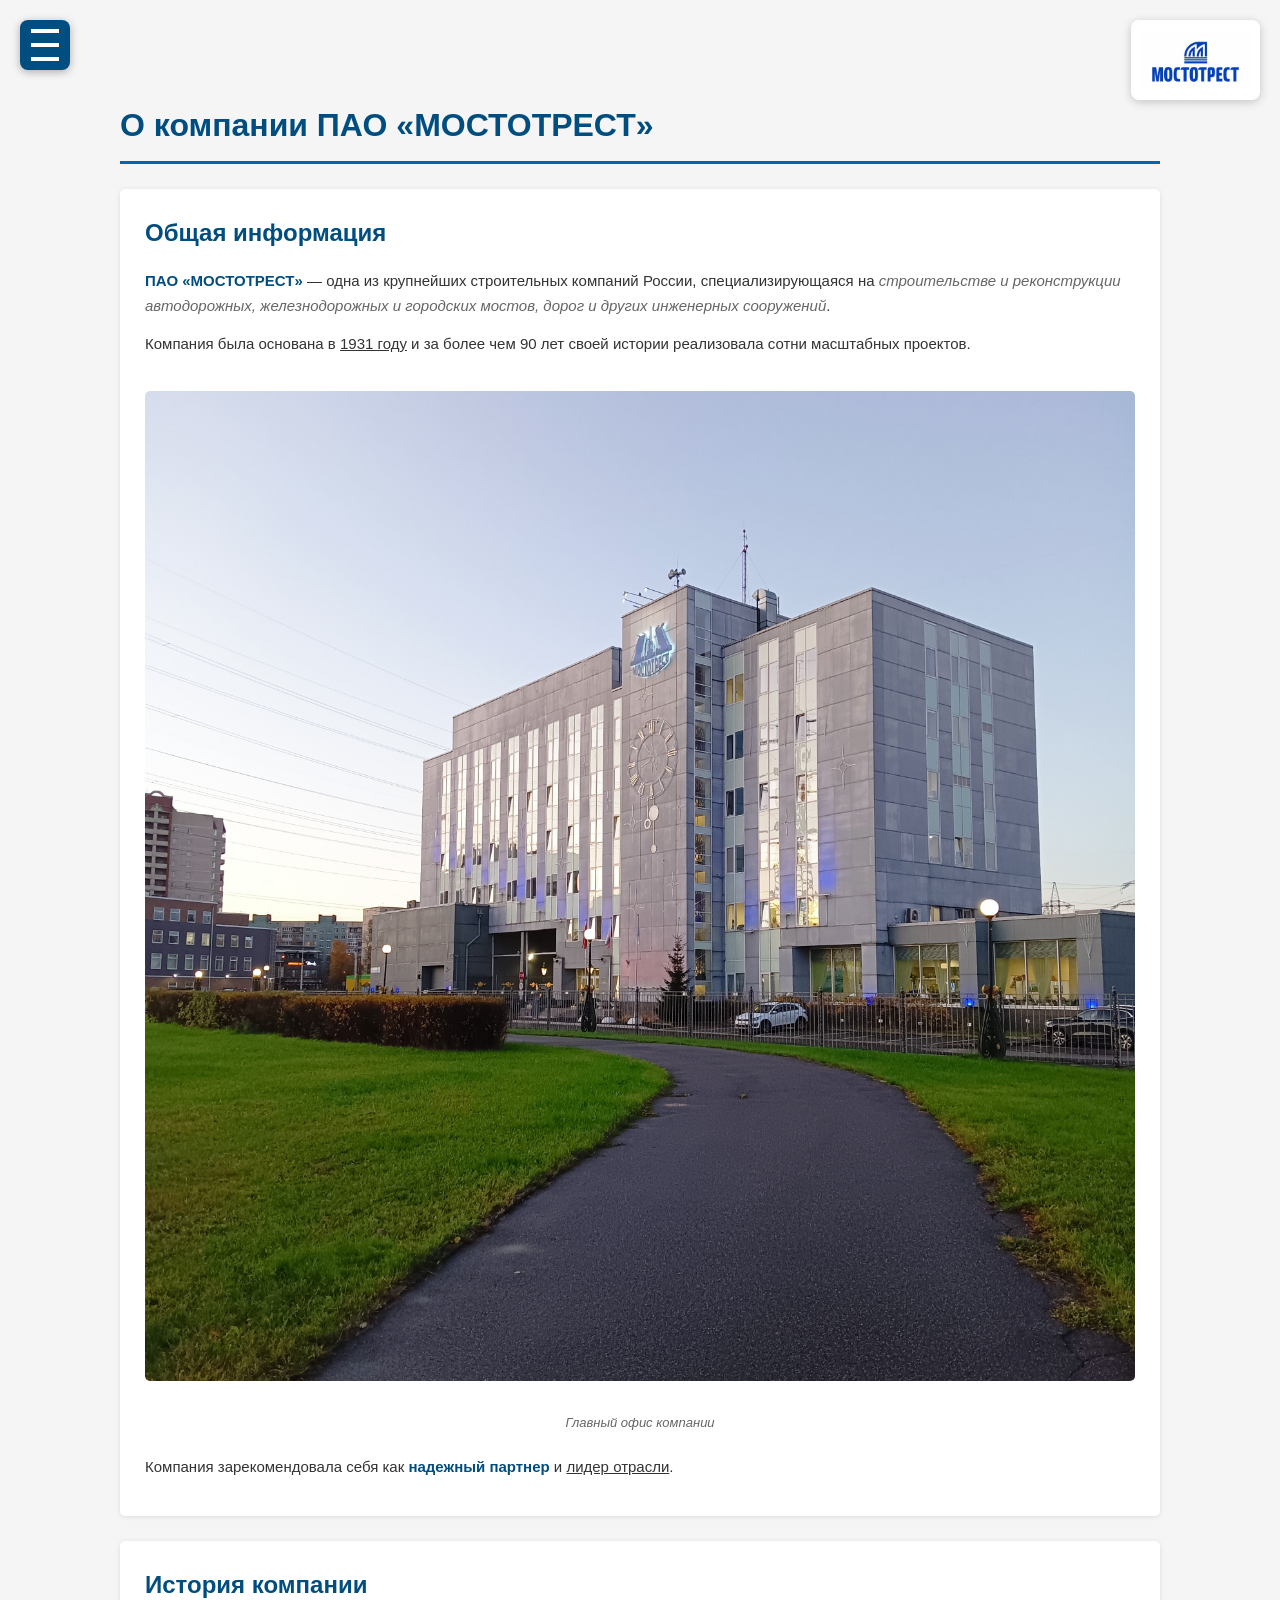
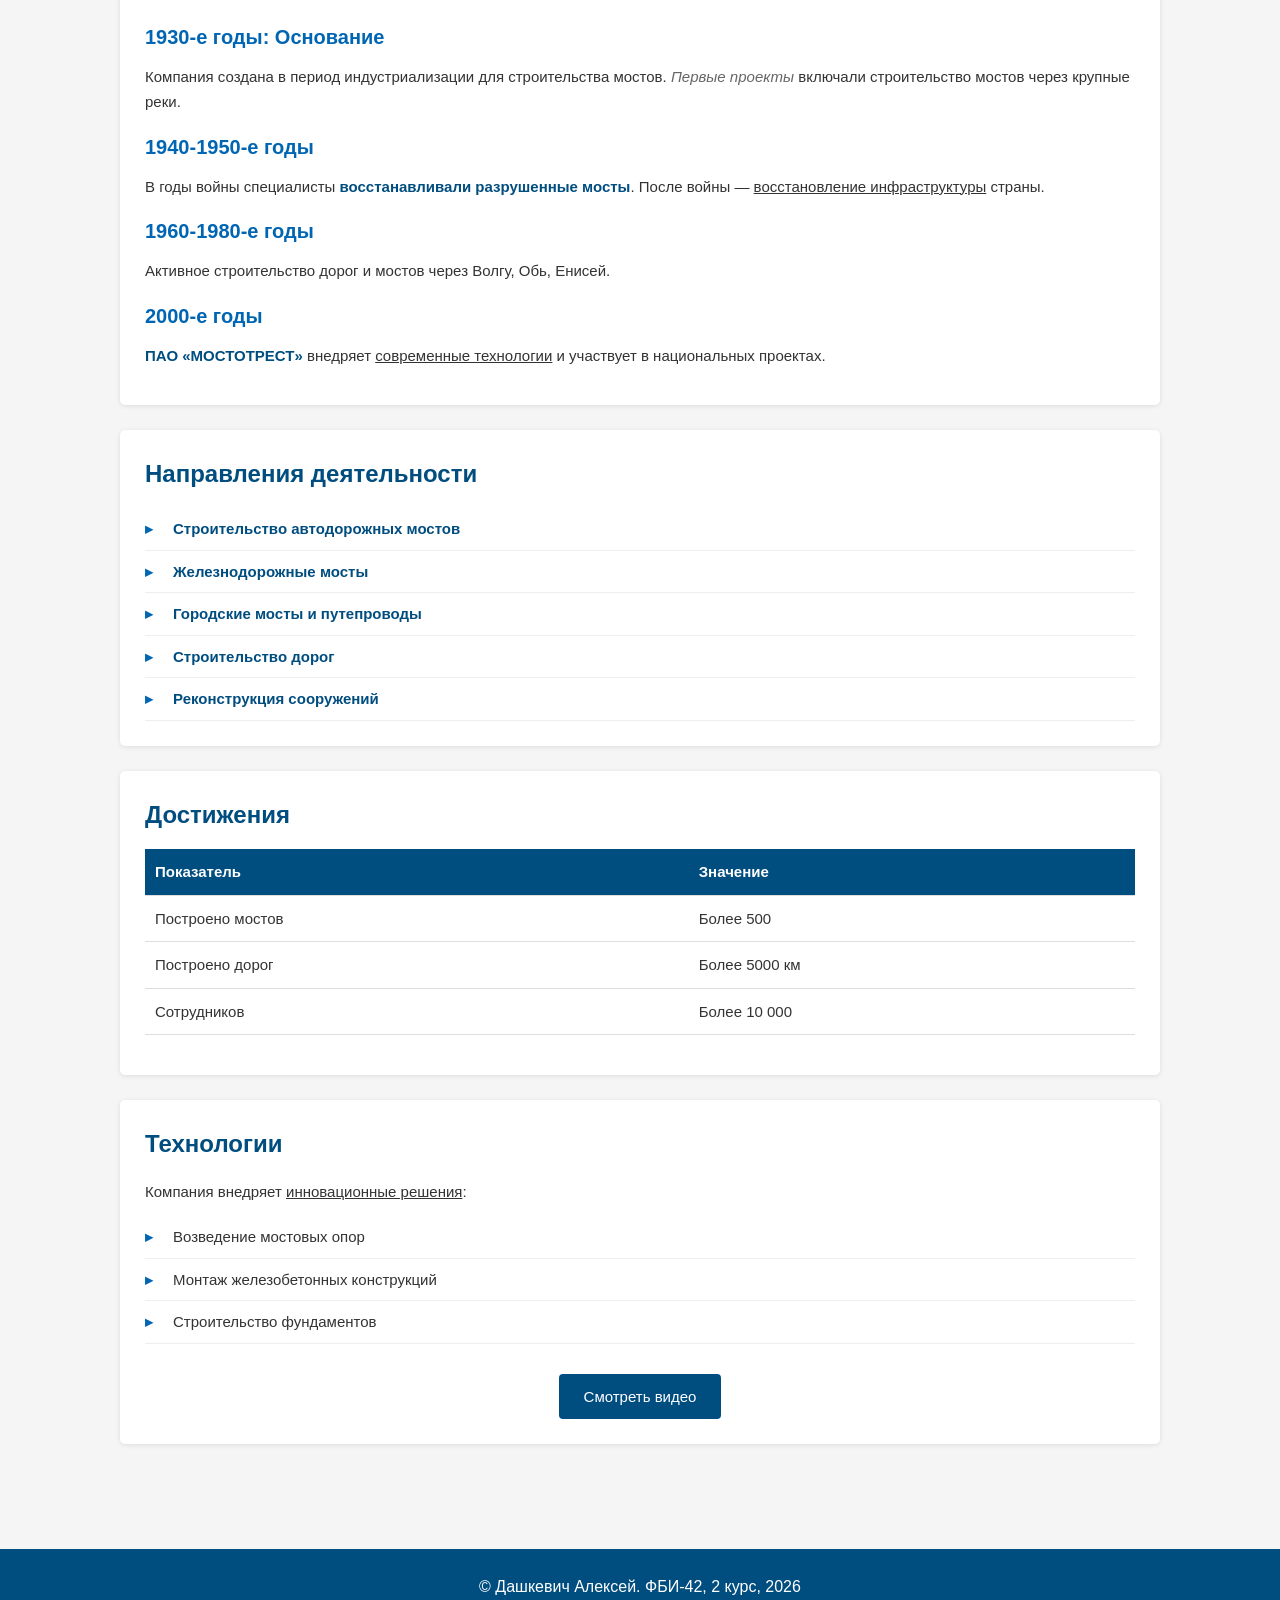
<file: index.html>
<!DOCTYPE html>
<html lang="ru">
<head>
    <meta charset="UTF-8">
    <meta name="viewport" content="width=device-width, initial-scale=1.0">
    <title>О компании - ПАО «МОСТОТРЕСТ»</title>
    <link rel="stylesheet" href="styles.css">
</head>
<body>
    <div class="hamburger-menu">
        <div class="hamburger-icon" id="hamburgerIcon">
            <span></span>
            <span></span>
            <span></span>
        </div>
        <nav class="menu-panel" id="menuPanel">
            <ul class="menu-list">
                <li><a href="index.html" class="menu-link active">О компании</a></li>
                <li><a href="news.html" class="menu-link">Новости</a></li>
                <li><a href="currency.html" class="menu-link">Курс валют</a></li>
                <li><a href="contacts.html" class="menu-link">Контакты</a></li>
                <li><a href="video.html" class="menu-link">Видео</a></li>
            </ul>
        </nav>
    </div>

    <div class="overlay" id="overlay"></div>

    <div class="top-logo">
        <img src="logo.jpg" alt="ЛОГОТИП МОСТОТРЕСТ">
    </div>

    <main class="main-content">
        <h1 class="page-title">О компании ПАО «МОСТОТРЕСТ»</h1>

        <section class="section">
            <h2>Общая информация</h2>
            <div class="text-content">
                <p><b>ПАО «МОСТОТРЕСТ»</b> — одна из крупнейших строительных компаний России, специализирующаяся на <i>строительстве и реконструкции автодорожных, железнодорожных и городских мостов, дорог и других инженерных сооружений</i>.</p>
                
                <p>Компания была основана в <u>1931 году</u> и за более чем 90 лет своей истории реализовала сотни масштабных проектов.</p>
                
                <div class="image-with-caption">
                    <img src="glav_zdanie.jpg" alt="Главное здание МОСТОТРЕСТ" class="content-image">
                    <p class="image-caption">Главный офис компании</p>
                </div>
                
                <p>Компания зарекомендовала себя как <b>надежный партнер</b> и <u>лидер отрасли</u>.</p>
            </div>
        </section>

        <section class="section">
            <h2>История компании</h2>
            <div class="text-content">
                <h3>1930-е годы: Основание</h3>
                <p>Компания создана в период индустриализации для строительства мостов. <i>Первые проекты</i> включали строительство мостов через крупные реки.</p>
                
                <h3>1940-1950-е годы</h3>
                <p>В годы войны специалисты <b>восстанавливали разрушенные мосты</b>. После войны — <u>восстановление инфраструктуры</u> страны.</p>
                
                <h3>1960-1980-е годы</h3>
                <p>Активное строительство дорог и мостов через Волгу, Обь, Енисей.</p>
                
                <h3>2000-е годы</h3>
                <p><b>ПАО «МОСТОТРЕСТ»</b> внедряет <u>современные технологии</u> и участвует в национальных проектах.</p>
            </div>
        </section>

        <section class="section">
            <h2>Направления деятельности</h2>
            <div class="text-content">
                <ul class="feature-list">
                    <li><b>Строительство автодорожных мостов</b></li>
                    <li><b>Железнодорожные мосты</b></li>
                    <li><b>Городские мосты и путепроводы</b></li>
                    <li><b>Строительство дорог</b></li>
                    <li><b>Реконструкция сооружений</b></li>
                </ul>
            </div>
        </section>

        <section class="section">
            <h2>Достижения</h2>
            <div class="text-content">
                <table class="data-table">
                    <tr>
                        <th>Показатель</th>
                        <th>Значение</th>
                    </tr>
                    <tr>
                        <td>Построено мостов</td>
                        <td>Более 500</td>
                    </tr>
                    <tr>
                        <td>Построено дорог</td>
                        <td>Более 5000 км</td>
                    </tr>
                    <tr>
                        <td>Сотрудников</td>
                        <td>Более 10 000</td>
                    </tr>
                </table>
            </div>
        </section>

        <section class="section">
            <h2>Технологии</h2>
            <div class="text-content">
                <p>Компания внедряет <u>инновационные решения</u>:</p>
                <ul class="feature-list">
                    <li>Возведение мостовых опор</li>
                    <li>Монтаж железобетонных конструкций</li>
                    <li>Строительство фундаментов</li>
                </ul>
                
                <div style="text-align: center; margin-top: 20px;">
                    <a href="video.html" class="btn">Смотреть видео</a>
                </div>
            </div>
        </section>
    </main>

    <footer class="footer">
        <p>&copy; Дашкевич Алексей. ФБИ-42, 2 курс, 2026</p>
    </footer>

    <a href="#" class="back-to-top">↑</a>
    <script src="script.js"></script>
</body>
</html>
</file>
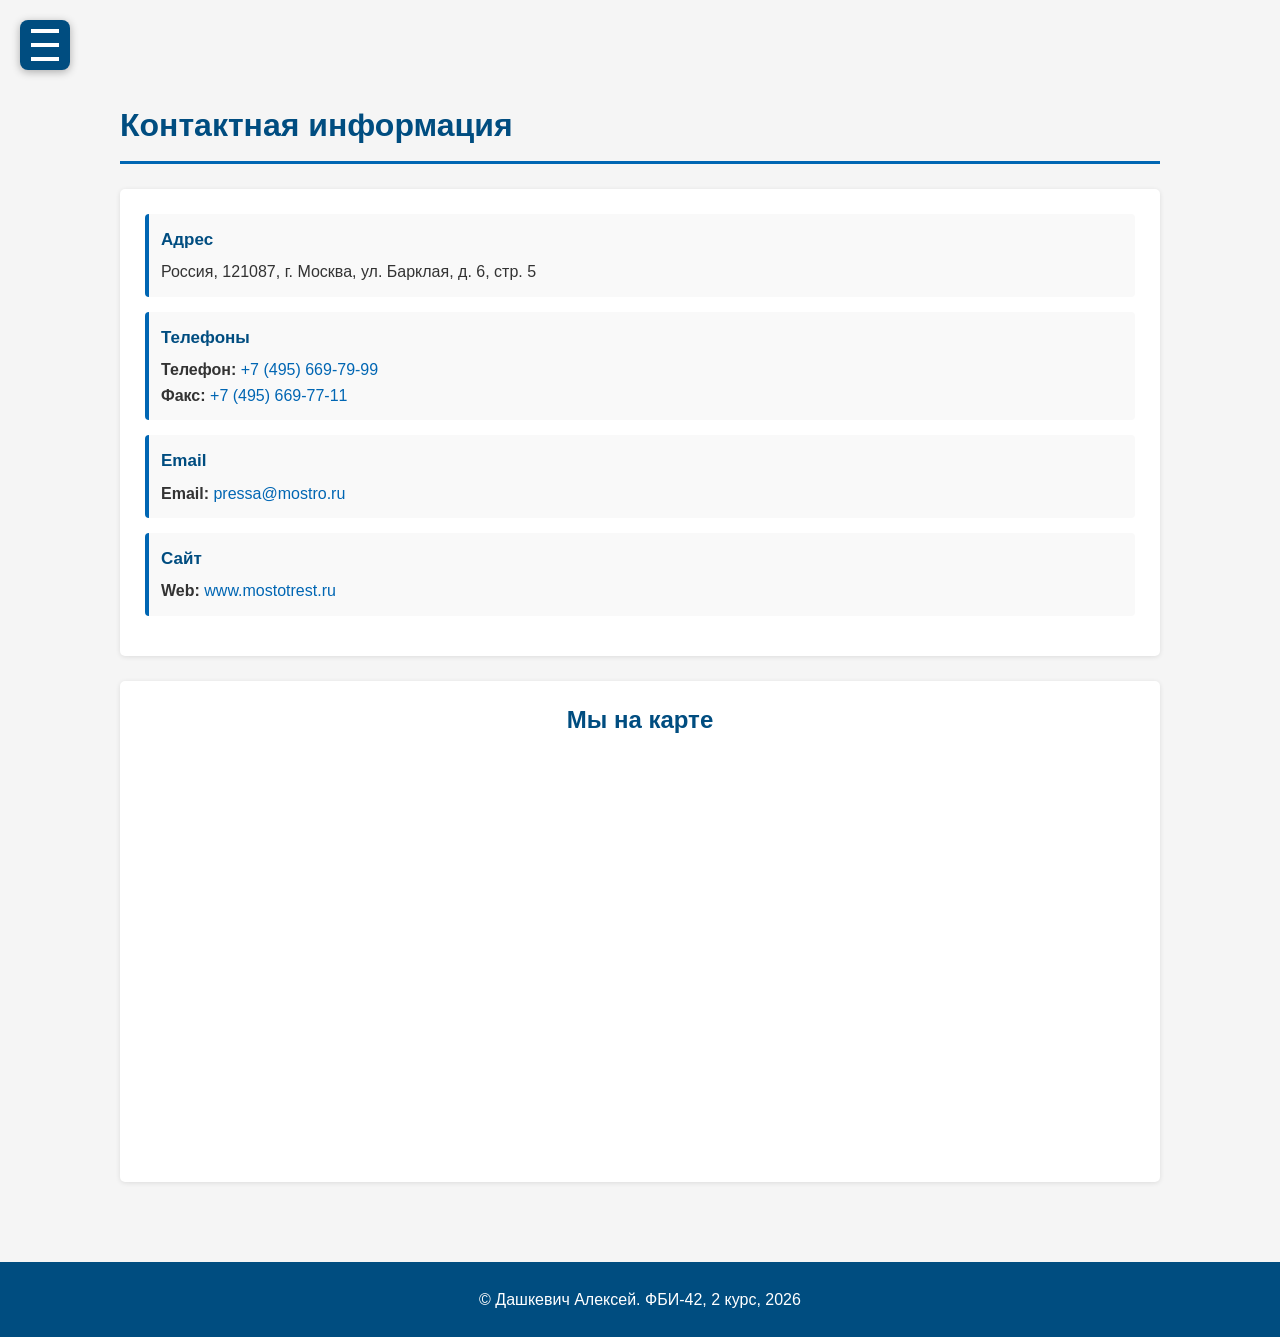
<file: contacts.html>
<!DOCTYPE html>
<html lang="ru">
<head>
    <meta charset="UTF-8">
    <meta name="viewport" content="width=device-width, initial-scale=1.0">
    <title>Контакты - ПАО «МОСТОТРЕСТ»</title>
    <link rel="stylesheet" href="styles.css">
</head>
<body>
    <div class="hamburger-menu">
        <div class="hamburger-icon" id="hamburgerIcon">
            <span></span>
            <span></span>
            <span></span>
        </div>
        <nav class="menu-panel" id="menuPanel">
            <ul class="menu-list">
                <li><a href="index.html" class="menu-link">О компании</a></li>
                <li><a href="news.html" class="menu-link">Новости</a></li>
                <li><a href="currency.html" class="menu-link">Курс валют</a></li>
                <li><a href="contacts.html" class="menu-link active">Контакты</a></li>
                <li><a href="video.html" class="menu-link">Видео</a></li>
            </ul>
        </nav>
    </div>

    <div class="overlay" id="overlay"></div>

    <main class="main-content">
        <h1 class="page-title">Контактная информация</h1>

        <div class="contacts-info">
            <div class="contact-item">
                <h3>Адрес</h3>
                <p>Россия, 121087, г. Москва, ул. Барклая, д. 6, стр. 5</p>
            </div>

            <div class="contact-item">
                <h3>Телефоны</h3>
                <p><b>Телефон:</b> <a href="tel:+74956697999">+7 (495) 669-79-99</a></p>
                <p><b>Факс:</b> <a href="tel:+74956697711">+7 (495) 669-77-11</a></p>
            </div>

            <div class="contact-item">
                <h3>Email</h3>
                <p><b>Email:</b> <a href="mailto:pressa@mostro.ru">pressa@mostro.ru</a></p>
            </div>

            <div class="contact-item">
                <h3>Сайт</h3>
                <p><b>Web:</b> <a href="http://www.mostotrest.ru" target="_blank">www.mostotrest.ru</a></p>
            </div>
        </div>

        <div class="map-container">
            <h2 style="color: #004d80; margin-bottom: 15px; text-align: center;">Мы на карте</h2>
            
            <iframe 
                src="https://yandex.ru/map-widget/v1/?text=Россия,+121087,+г.+Москва,+ул.+Барклая,+д.+6,+стр.+5&z=16&lang=ru_RU" 
                width="100%" 
                height="400" 
                frameborder="0" 
                allowfullscreen="true">
            </iframe>
        </div>
    </main>

    <footer class="footer">
        <p>&copy; Дашкевич Алексей. ФБИ-42, 2 курс, 2026</p>
    </footer>

    <a href="#" class="back-to-top">↑</a>
    <script src="script.js"></script>
</body>
</html>
</file>
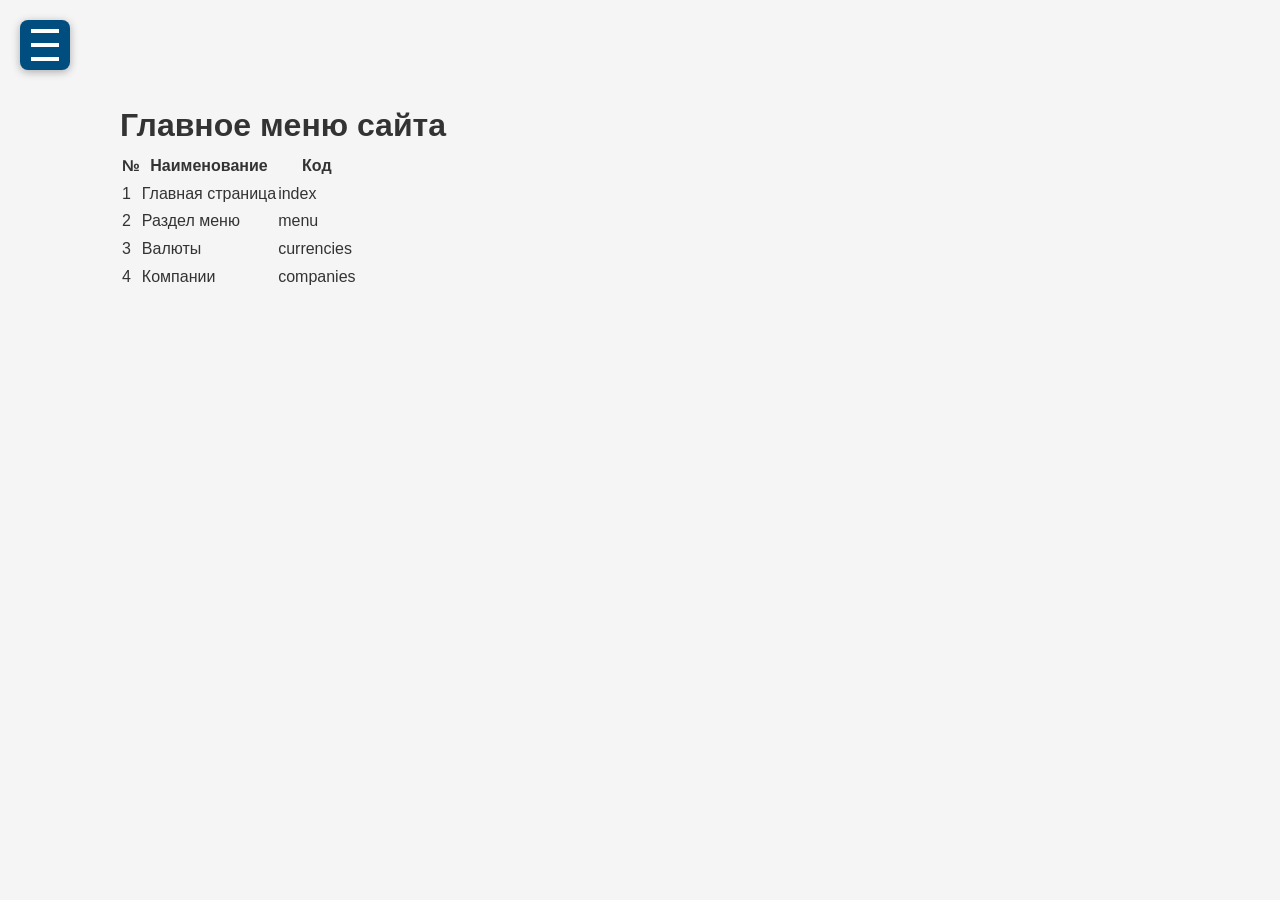
<file: menu.html>
<!DOCTYPE html>
<html lang="ru">
<head>
    <meta charset="UTF-8">
    <meta name="viewport" content="width=device-width, initial-scale=1.0">
    <title>Меню</title>
    <link rel="stylesheet" href="styles.css">
</head>
<body>
    <div class="hamburger-menu" id="hamburgerMenu">
        <div class="hamburger-icon" id="hamburgerIcon">
            <span></span>
            <span></span>
            <span></span>
        </div>
        <nav class="menu-panel" id="menuPanel">
            <ul class="menu-list">
                <li><a href="index.html" class="menu-link">Главная</a></li>
                <li><a href="menu.html" class="menu-link active">Меню</a></li>
                <li><a href="currencies.html" class="menu-link">Валюты</a></li>
                <li><a href="companies.html" class="menu-link">Компании</a></li>
                <li><a href="#" class="menu-link">О нас</a></li>
                <li><a href="#" class="menu-link">Контакты</a></li>
            </ul>
        </nav>
    </div>

    <main class="main-content">
        <h1>Главное меню сайта</h1>
        
        <table class="info-table">
            <thead>
                <tr>
                    <th>№</th>
                    <th>Наименование</th>
                    <th>Код</th>
                </tr>
            </thead>
            <tbody>
                <tr>
                    <td>1</td>
                    <td>Главная страница</td>
                    <td>index</td>
                </tr>
                <tr>
                    <td>2</td>
                    <td>Раздел меню</td>
                    <td>menu</td>
                </tr>
                <tr>
                    <td>3</td>
                    <td>Валюты</td>
                    <td>currencies</td>
                </tr>
                <tr>
                    <td>4</td>
                    <td>Компании</td>
                    <td>companies</td>
                </tr>
            </tbody>
        </table>
    </main>

    <script src="script.js"></script>
</body>
</html>
</file>
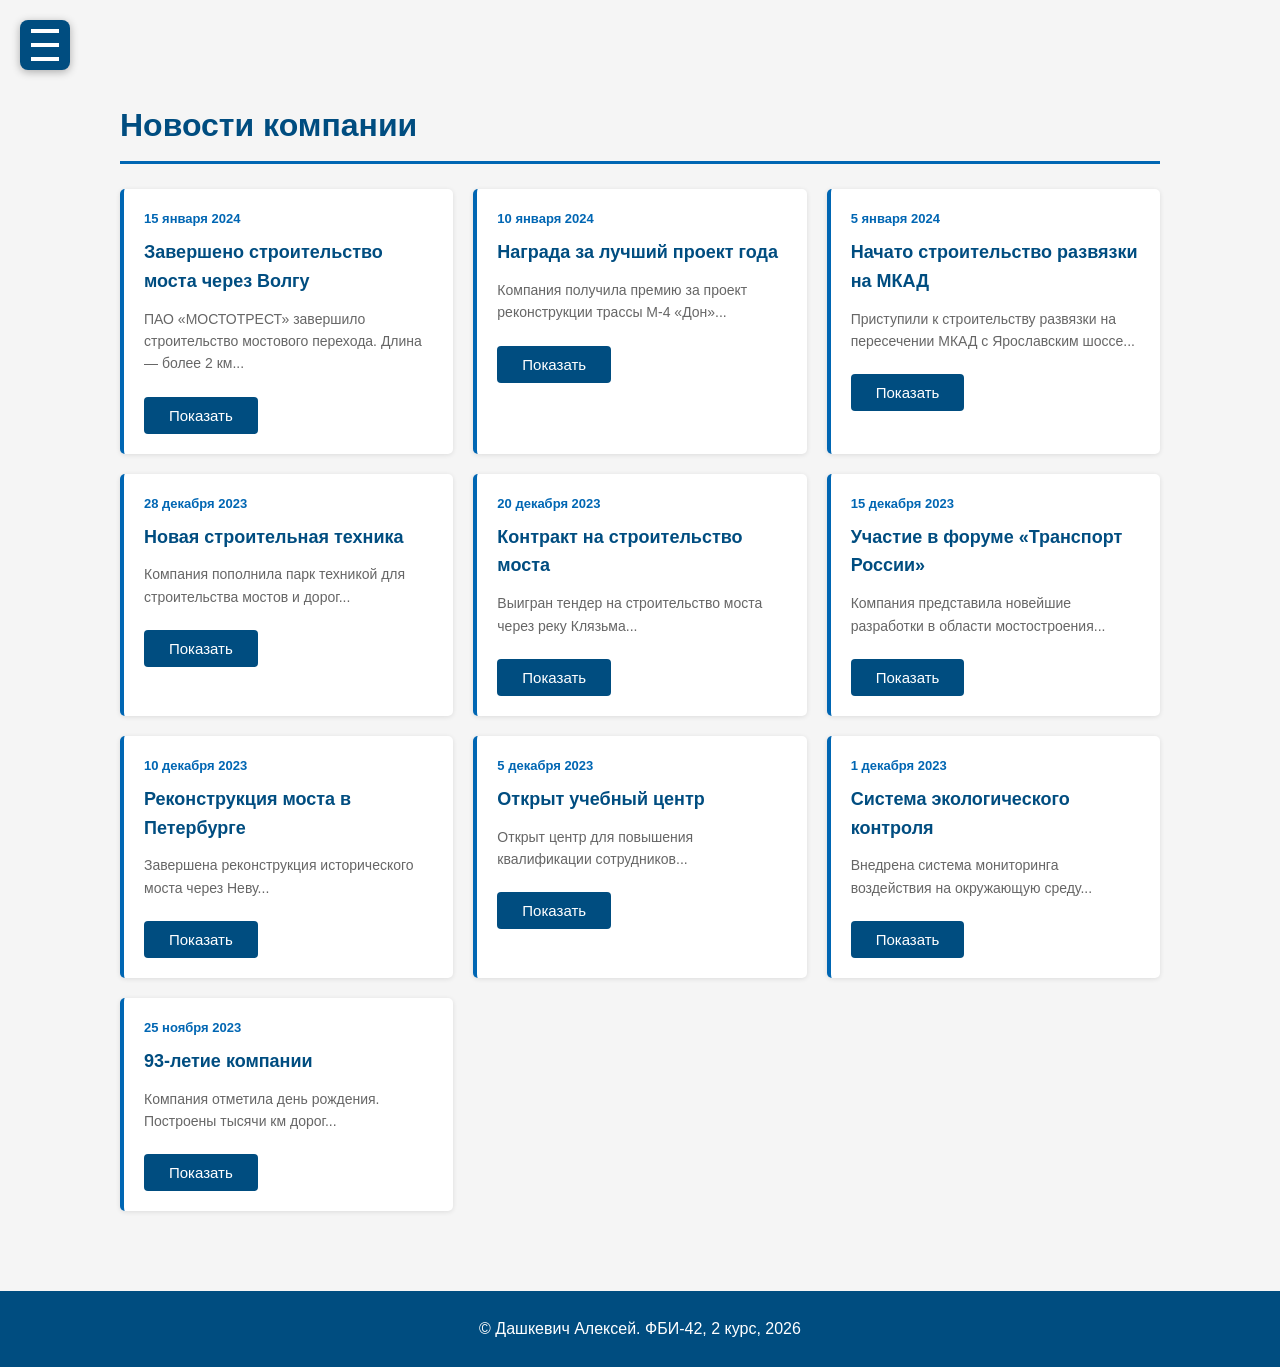
<file: news.html>
<!DOCTYPE html>
<html lang="ru">
<head>
    <meta charset="UTF-8">
    <meta name="viewport" content="width=device-width, initial-scale=1.0">
    <title>Новости - ПАО «МОСТОТРЕСТ»</title>
    <link rel="stylesheet" href="styles.css">
</head>
<body>
    <div class="hamburger-menu">
        <div class="hamburger-icon" id="hamburgerIcon">
            <span></span>
            <span></span>
            <span></span>
        </div>
        <nav class="menu-panel" id="menuPanel">
            <ul class="menu-list">
                <li><a href="index.html" class="menu-link">О компании</a></li>
                <li><a href="news.html" class="menu-link active">Новости</a></li>
                <li><a href="currency.html" class="menu-link">Курс валют</a></li>
                <li><a href="contacts.html" class="menu-link">Контакты</a></li>
                <li><a href="video.html" class="menu-link">Видео</a></li>
            </ul>
        </nav>
    </div>

    <div class="overlay" id="overlay"></div>

    <main class="main-content">
        <h1 class="page-title">Новости компании</h1>

        <div class="news-grid">
            <article class="news-card">
                <div class="news-date">15 января 2024</div>
                <h3 class="news-title">Завершено строительство моста через Волгу</h3>
                <p class="news-excerpt">ПАО «МОСТОТРЕСТ» завершило строительство мостового перехода. Длина — более 2 км...</p>
                <button class="btn show-more">Показать</button>
                <div class="news-full">
                    <p>ПАО «МОСТОТРЕСТ» успешно завершило строительство моста через реку Волга в Тверской области.</p>
                    <p>Работы выполнены с опережением графика на 2 месяца.</p>
                </div>
            </article>

            <article class="news-card">
                <div class="news-date">10 января 2024</div>
                <h3 class="news-title">Награда за лучший проект года</h3>
                <p class="news-excerpt">Компания получила премию за проект реконструкции трассы М-4 «Дон»...</p>
                <button class="btn show-more">Показать</button>
                <div class="news-full">
                    <p>Компания стала лауреатом национальной премии за проект реконструкции участка трассы М-4 «Дон».</p>
                </div>
            </article>

            <article class="news-card">
                <div class="news-date">5 января 2024</div>
                <h3 class="news-title">Начато строительство развязки на МКАД</h3>
                <p class="news-excerpt">Приступили к строительству развязки на пересечении МКАД с Ярославским шоссе...</p>
                <button class="btn show-more">Показать</button>
                <div class="news-full">
                    <p>Проект включает строительство 4 путепроводов. Срок — 18 месяцев.</p>
                </div>
            </article>

            <article class="news-card">
                <div class="news-date">28 декабря 2023</div>
                <h3 class="news-title">Новая строительная техника</h3>
                <p class="news-excerpt">Компания пополнила парк техникой для строительства мостов и дорог...</p>
                <button class="btn show-more">Показать</button>
                <div class="news-full">
                    <p>Приобретено 25 единиц техники, включая автокраны и экскаваторы.</p>
                </div>
            </article>

            <article class="news-card">
                <div class="news-date">20 декабря 2023</div>
                <h3 class="news-title">Контракт на строительство моста</h3>
                <p class="news-excerpt">Выигран тендер на строительство моста через реку Клязьма...</p>
                <button class="btn show-more">Показать</button>
                <div class="news-full">
                    <p>Стоимость контракта — 3,5 млрд рублей. Срок — 24 месяца.</p>
                </div>
            </article>

            <article class="news-card">
                <div class="news-date">15 декабря 2023</div>
                <h3 class="news-title">Участие в форуме «Транспорт России»</h3>
                <p class="news-excerpt">Компания представила новейшие разработки в области мостостроения...</p>
                <button class="btn show-more">Показать</button>
                <div class="news-full">
                    <p>Представлены инновационные материалы и BIM-технологии.</p>
                </div>
            </article>

            <article class="news-card">
                <div class="news-date">10 декабря 2023</div>
                <h3 class="news-title">Реконструкция моста в Петербурге</h3>
                <p class="news-excerpt">Завершена реконструкция исторического моста через Неву...</p>
                <button class="btn show-more">Показать</button>
                <div class="news-full">
                    <p>Усилено основание, заменены пролетные строения.</p>
                </div>
            </article>

            <article class="news-card">
                <div class="news-date">5 декабря 2023</div>
                <h3 class="news-title">Открыт учебный центр</h3>
                <p class="news-excerpt">Открыт центр для повышения квалификации сотрудников...</p>
                <button class="btn show-more">Показать</button>
                <div class="news-full">
                    <p>Центр сможет обучать до 1000 специалистов в год.</p>
                </div>
            </article>

            <article class="news-card">
                <div class="news-date">1 декабря 2023</div>
                <h3 class="news-title">Система экологического контроля</h3>
                <p class="news-excerpt">Внедрена система мониторинга воздействия на окружающую среду...</p>
                <button class="btn show-more">Показать</button>
                <div class="news-full">
                    <p>Система отслеживает качество воздуха и уровень шума.</p>
                </div>
            </article>

            <article class="news-card">
                <div class="news-date">25 ноября 2023</div>
                <h3 class="news-title">93-летие компании</h3>
                <p class="news-excerpt">Компания отметила день рождения. Построены тысячи км дорог...</p>
                <button class="btn show-more">Показать</button>
                <div class="news-full">
                    <p>За 93 года построены сотни мостов по всей России.</p>
                </div>
            </article>
        </div>
    </main>

    <footer class="footer">
        <p>&copy; Дашкевич Алексей. ФБИ-42, 2 курс, 2026</p>
    </footer>

    <a href="#" class="back-to-top">↑</a>
    <script src="script.js"></script>
</body>
</html>
</file>
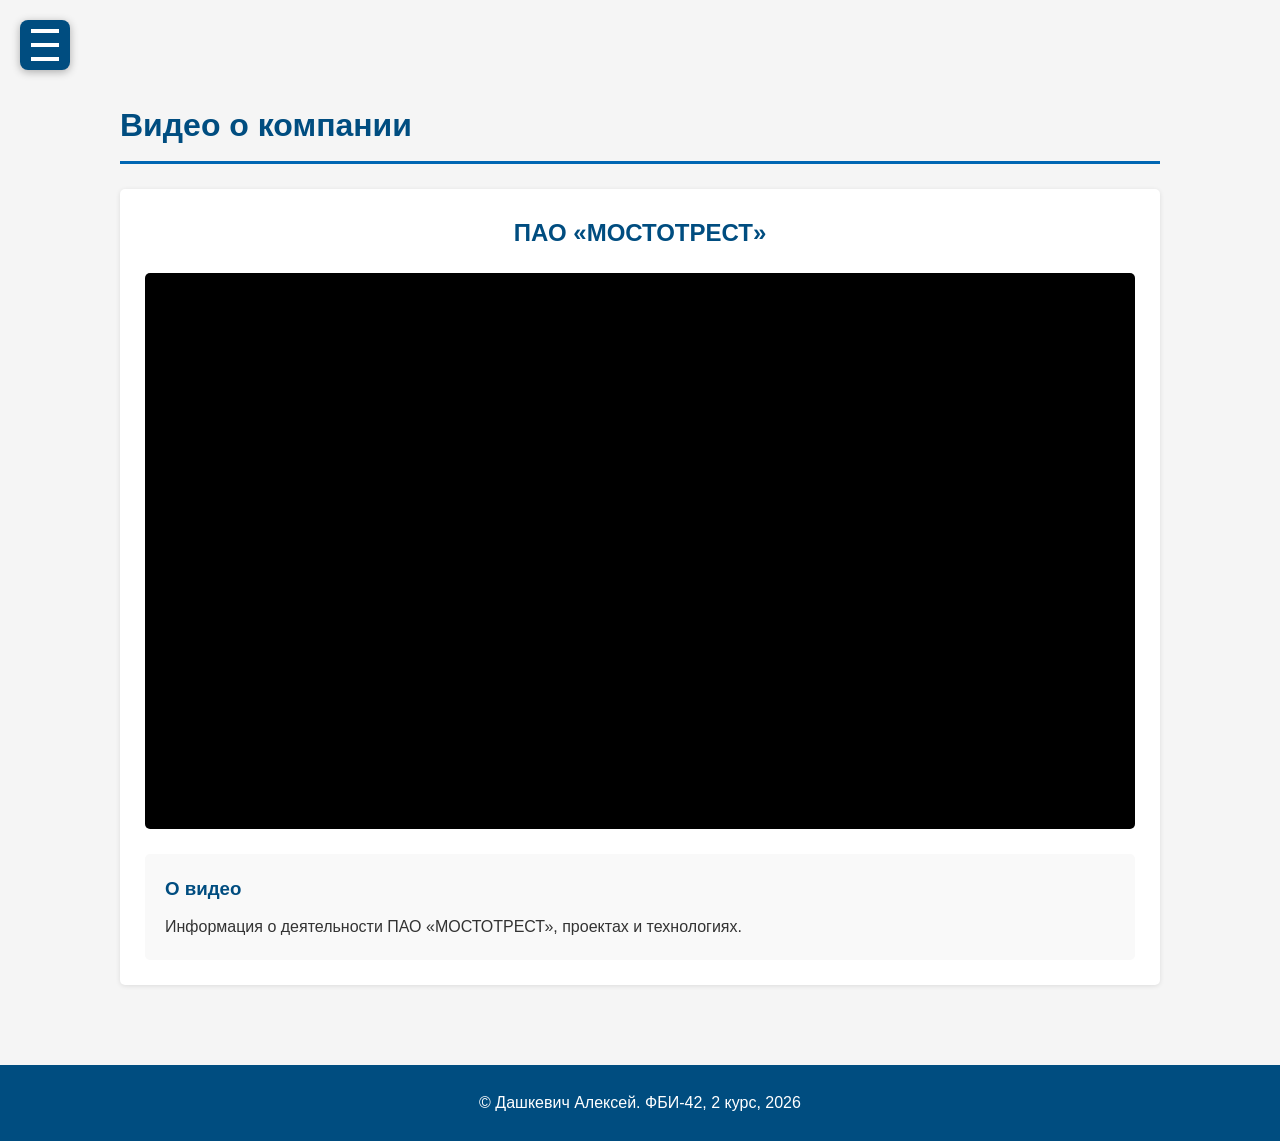
<file: video.html>
<!DOCTYPE html>
<html lang="ru">
<head>
    <meta charset="UTF-8">
    <meta name="viewport" content="width=device-width, initial-scale=1.0">
    <title>Видео - ПАО «МОСТОТРЕСТ»</title>
    <link rel="stylesheet" href="styles.css">
</head>
<body>
    <div class="hamburger-menu">
        <div class="hamburger-icon" id="hamburgerIcon">
            <span></span>
            <span></span>
            <span></span>
        </div>
        <nav class="menu-panel" id="menuPanel">
            <ul class="menu-list">
                <li><a href="index.html" class="menu-link">О компании</a></li>
                <li><a href="news.html" class="menu-link">Новости</a></li>
                <li><a href="currency.html" class="menu-link">Курс валют</a></li>
                <li><a href="contacts.html" class="menu-link">Контакты</a></li>
                <li><a href="video.html" class="menu-link active">Видео</a></li>
            </ul>
        </nav>
    </div>

    <div class="overlay" id="overlay"></div>

    <main class="main-content">
        <h1 class="page-title">Видео о компании</h1>

        <div class="video-container">
            <h2 style="color: #004d80; margin-bottom: 20px; text-align: center;">ПАО «МОСТОТРЕСТ»</h2>
            
            <div class="video-wrapper">
                <iframe 
                    src="https://www.youtube.com/embed/Use6q0rWLew" 
                    title="ПАО МОСТОТРЕСТ - Видео о компании"
                    frameborder="0" 
                    allow="accelerometer; autoplay; clipboard-write; encrypted-media; gyroscope; picture-in-picture" 
                    allowfullscreen>
                </iframe>
            </div>

            <div style="margin-top: 25px; padding: 20px; background: #f9f9f9; border-radius: 5px;">
                <h3 style="color: #004d80; margin-bottom: 10px;">О видео</h3>
                <p>Информация о деятельности ПАО «МОСТОТРЕСТ», проектах и технологиях.</p>
            </div>
        </div>
    </main>

    <footer class="footer">
        <p>&copy; Дашкевич Алексей. ФБИ-42, 2 курс, 2026</p>
    </footer>

    <a href="#" class="back-to-top">↑</a>
    <script src="script.js"></script>
</body>
</html>
</file>
<file: styles.css>
* {
    margin: 0;
    padding: 0;
    box-sizing: border-box;
}

body {
    font-family: Arial, sans-serif;
    background-color: #f5f5f5;
    color: #333;
    line-height: 1.6;
}

a {
    text-decoration: none;
    color: inherit;
}

.hamburger-menu {
    position: fixed;
    top: 20px;
    left: 20px;
    z-index: 1000;
}

.hamburger-icon {
    width: 50px;
    height: 50px;
    background: #004d80;
    border-radius: 8px;
    display: flex;
    flex-direction: column;
    justify-content: center;
    align-items: center;
    cursor: pointer;
    box-shadow: 0 2px 8px rgba(0,0,0,0.3);
    z-index: 1001;
}

.hamburger-icon span {
    display: block;
    width: 28px;
    height: 4px;
    background: white;
    margin: 5px 0;
    transition: all 0.3s ease;
}

.hamburger-icon.active span:nth-child(1) {
    transform: rotate(45deg) translate(7px, 7px);
}

.hamburger-icon.active span:nth-child(2) {
    opacity: 0;
}

.hamburger-icon.active span:nth-child(3) {
    transform: rotate(-45deg) translate(7px, -7px);
}

.top-logo {
    position: fixed;
    top: 20px;
    right: 20px;
    z-index: 1000;
    background: white;
    padding: 10px;
    border-radius: 8px;
    box-shadow: 0 2px 10px rgba(0,0,0,0.2);
}

.top-logo img {
    height: 60px;
    width: auto;
    display: block;
}

.overlay {
    position: fixed;
    top: 0;
    left: 0;
    width: 100%;
    height: 100%;
    background: rgba(0,0,0,0.5);
    opacity: 0;
    visibility: hidden;
    transition: all 0.3s;
    z-index: 998;
}

.overlay.active {
    opacity: 1;
    visibility: visible;
}

.back-to-top {
    position: fixed;
    bottom: 25px;
    right: 25px;
    width: 45px;
    height: 45px;
    background: #004d80;
    color: white;
    border-radius: 50%;
    display: flex;
    align-items: center;
    justify-content: center;
    cursor: pointer;
    box-shadow: 0 2px 8px rgba(0,0,0,0.3);
    z-index: 999;
    text-decoration: none;
    font-size: 20px;
}

.back-to-top:hover {
    background: #003366;
}

.menu-panel {
    position: fixed;
    top: 0;
    left: -300px;
    width: 300px;
    height: 100vh;
    background: #004d80;
    transition: left 0.3s ease;
    z-index: 999;
    padding-top: 80px;
}

.menu-panel.active {
    left: 0;
}

.menu-list {
    list-style: none;
}

.menu-list li {
    border-bottom: 1px solid rgba(255,255,255,0.1);
}

.menu-link {
    display: block;
    padding: 18px 25px;
    color: white;
    font-size: 17px;
}

.menu-link:hover,
.menu-link.active {
    background: rgba(255,255,255,0.2);
    padding-left: 35px;
}

.main-content {
    padding: 100px 30px 40px;
    max-width: 1100px;
    margin: 0 auto;
    min-height: 70vh;
}

.page-title {
    color: #004d80;
    font-size: 32px;
    margin-bottom: 25px;
    padding-bottom: 10px;
    border-bottom: 3px solid #0066b3;
}

.section {
    background: white;
    padding: 25px;
    margin-bottom: 25px;
    border-radius: 5px;
    box-shadow: 0 1px 5px rgba(0,0,0,0.1);
}

.section h2 {
    color: #004d80;
    font-size: 24px;
    margin-bottom: 15px;
}

.section h3 {
    color: #0066b3;
    font-size: 20px;
    margin: 15px 0 10px;
}

.text-content {
    font-size: 15px;
    line-height: 1.7;
}

.text-content p {
    margin-bottom: 12px;
}

.text-content b, .text-content strong {
    color: #004d80;
}

.text-content i {
    color: #666;
}

.text-content u {
    text-decoration: underline;
}

.btn {
    display: inline-block;
    padding: 10px 25px;
    background: #004d80;
    color: white;
    border-radius: 4px;
    border: none;
    cursor: pointer;
    font-size: 15px;
    margin-top: 10px;
}

.btn:hover {
    background: #003366;
}

.news-grid {
    display: grid;
    grid-template-columns: repeat(auto-fill, minmax(320px, 1fr));
    gap: 20px;
}

.news-card {
    background: white;
    border-radius: 5px;
    padding: 20px;
    box-shadow: 0 1px 5px rgba(0,0,0,0.1);
    border-left: 4px solid #0066b3;
}

.news-date {
    color: #0066b3;
    font-weight: bold;
    font-size: 13px;
    margin-bottom: 8px;
}

.news-title {
    color: #004d80;
    font-size: 18px;
    margin-bottom: 12px;
    font-weight: bold;
}

.news-excerpt {
    color: #666;
    margin-bottom: 12px;
    font-size: 14px;
}

.news-full {
    display: none;
    margin-top: 12px;
    padding-top: 12px;
    border-top: 1px solid #eee;
    font-size: 14px;
}

.news-full.show {
    display: block;
}

.calculator {
    background: white;
    padding: 25px;
    border-radius: 5px;
    box-shadow: 0 1px 5px rgba(0,0,0,0.1);
    max-width: 500px;
    margin: 0 auto 30px;
}

.calc-title {
    text-align: center;
    color: #004d80;
    font-size: 22px;
    margin-bottom: 20px;
}

.calc-row {
    margin-bottom: 15px;
}

.calc-row label {
    display: block;
    margin-bottom: 5px;
    font-weight: 600;
}

.calc-row input,
.calc-row select {
    width: 100%;
    padding: 10px;
    border: 1px solid #ddd;
    border-radius: 4px;
    font-size: 15px;
}

.calc-result {
    background: #004d80;
    color: white;
    padding: 15px;
    border-radius: 4px;
    text-align: center;
    font-size: 20px;
    font-weight: bold;
    margin-top: 15px;
}

.chart-container {
    background: white;
    padding: 25px;
    border-radius: 5px;
    box-shadow: 0 1px 5px rgba(0,0,0,0.1);
}

.chart-title {
    text-align: center;
    color: #004d80;
    font-size: 20px;
    margin-bottom: 20px;
}

.chart {
    display: flex;
    align-items: flex-end;
    justify-content: space-around;
    height: 280px;
    padding: 15px 10px;
    border-bottom: 2px solid #004d80;
    border-left: 2px solid #004d80;
    background: #fafafa;
}

.chart-bar {
    flex: 1;
    min-width: 25px;
    margin: 0 2px;
    background: #0066b3;
    cursor: pointer;
    transition: all 0.2s;
}

.chart-bar:hover {
    background: #0080cc;
}

.chart-bar.active {
    background: #ff6600;
}

.chart-info {
    text-align: center;
    margin-top: 12px;
    padding: 12px;
    background: #f0f8ff;
    border-radius: 4px;
    font-size: 14px;
}

.contacts-info {
    background: white;
    padding: 25px;
    border-radius: 5px;
    box-shadow: 0 1px 5px rgba(0,0,0,0.1);
    margin-bottom: 25px;
}

.contact-item {
    margin-bottom: 15px;
    padding: 12px;
    background: #f9f9f9;
    border-radius: 4px;
    border-left: 4px solid #0066b3;
}

.contact-item h3 {
    color: #004d80;
    margin-bottom: 6px;
    font-size: 17px;
}

.contact-item a {
    color: #0066b3;
}

.map-container {
    background: white;
    padding: 20px;
    border-radius: 5px;
    box-shadow: 0 1px 5px rgba(0,0,0,0.1);
}

.map-container iframe {
    width: 100%;
    height: 400px;
    border: none;
}

.video-container {
    background: white;
    padding: 25px;
    border-radius: 5px;
    box-shadow: 0 1px 5px rgba(0,0,0,0.1);
}

.video-wrapper {
    position: relative;
    padding-bottom: 56.25%;
    height: 0;
    overflow: hidden;
    border-radius: 5px;
    background: #000;
}

.video-wrapper iframe,
.video-wrapper video {
    position: absolute;
    top: 0;
    left: 0;
    width: 100%;
    height: 100%;
    object-fit: contain;
}

.content-image {
    max-width: 100%;
    height: auto;
    border-radius: 5px;
    margin: 15px 0;
}

.image-with-caption {
    text-align: center;
    margin: 20px 0;
}

.image-caption {
    font-style: italic;
    color: #666;
    margin-top: 8px;
    font-size: 13px;
}

.feature-list {
    list-style: none;
    padding: 0;
}

.feature-list li {
    padding: 8px 0 8px 28px;
    position: relative;
    border-bottom: 1px solid #eee;
}

.feature-list li:before {
    content: "▸";
    position: absolute;
    left: 0;
    color: #0066b3;
    font-weight: bold;
}

.data-table {
    width: 100%;
    border-collapse: collapse;
    margin: 15px 0;
}

.data-table th,
.data-table td {
    padding: 10px;
    text-align: left;
    border-bottom: 1px solid #ddd;
}

.data-table th {
    background: #004d80;
    color: white;
    font-weight: 600;
}

.data-table tr:hover {
    background: #f5f5f5;
}

.footer {
    background: #004d80;
    color: white;
    text-align: center;
    padding: 25px 0;
    margin-top: 40px;
}

@media (max-width: 768px) {
    .hamburger-menu {
        top: 10px;
        left: 10px;
    }

    .top-logo {
        top: 10px;
        right: 10px;
    }

    .top-logo img {
        height: 40px;
    }

    .menu-panel {
        width: 260px;
        left: -260px;
    }

    .main-content {
        padding: 90px 15px 30px;
    }

    .page-title {
        font-size: 26px;
    }

    .news-grid {
        grid-template-columns: 1fr;
    }

    .chart {
        height: 220px;
    }
}
</file>
